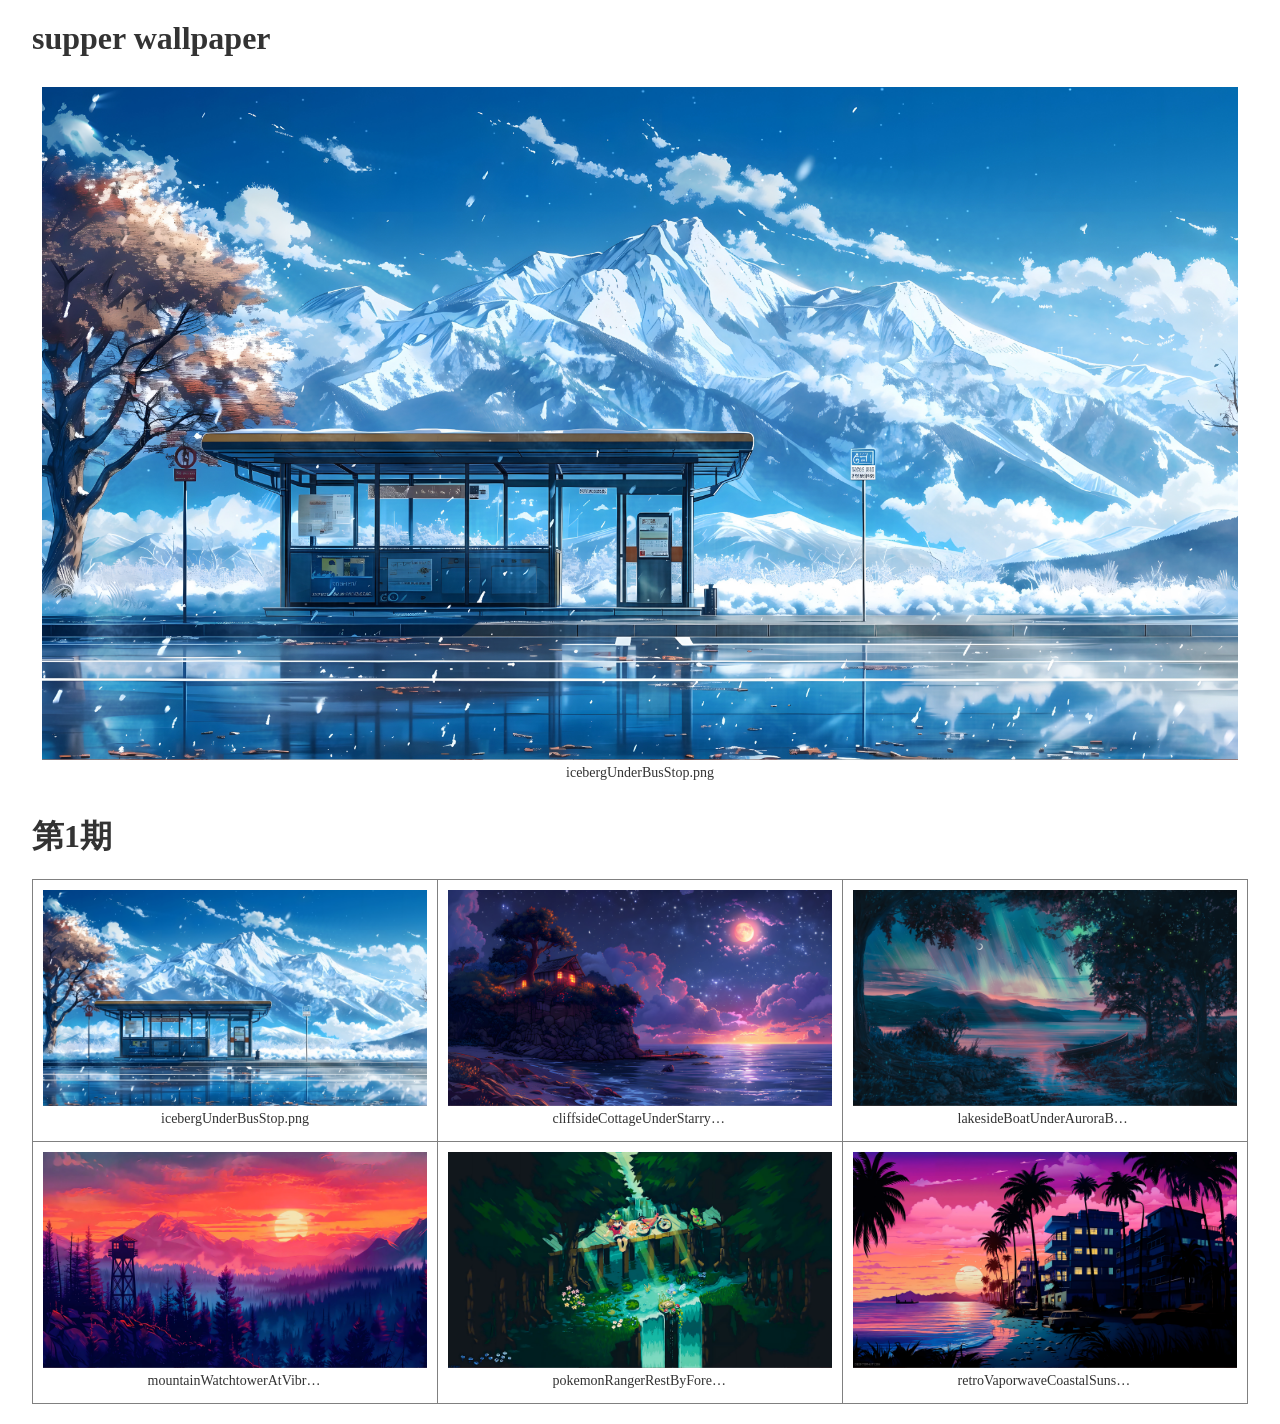
<file: index.html>
<!DOCTYPE html>
<html lang="zh-CN">

<head>
    <meta charset="UTF-8">
    <link rel="stylesheet" href="./css/style.css">
</head>

<body>
    <div class="container">
        <h1>supper wallpaper</h1>
        <div class="img-item">
            <a href="./image/png/icebergUnderBusStop.png"><img src="./image/png/icebergUnderBusStop.png"
                    alt="icebergUnderBusStop.png"><span class="file-name">icebergUnderBusStop.png</span></a>
        </div>
        <h1>第1期</h1>
        <table border="1" class="img-table">
            <tr>
                <td class="img-item">
                    <a href="./image/png/icebergUnderBusStop.png">
                        <img src="./image/png/icebergUnderBusStop.png" alt="icebergUnderBusStop.png">
                        <span class="file-name">icebergUnderBusStop.png</span>
                    </a>
                </td>
                <td class="img-item">
                    <a href="./image/png/cliffsideCottageUnderStarryMoonlitSky.png">
                        <img src="./image/png/cliffsideCottageUnderStarryMoonlitSky.png" alt="cliffsideCottageUnderStarryMoonlitSky.png">
                        <span class="file-name">cliffsideCottageUnderStarryMoonlitSky.png</span>
                    </a>
                </td>
                <td class="img-item">
                    <a href="./image/png/lakesideBoatUnderAuroraBorealisSky.png">
                        <img src="./image/png/lakesideBoatUnderAuroraBorealisSky.png" alt="lakesideBoatUnderAuroraBorealisSky.png">
                        <span class="file-name">lakesideBoatUnderAuroraBorealisSky.png</span>
                    </a>
                </td>
            </tr>
            <tr>
                <td class="img-item">
                    <a href="./image/png/mountainWatchtowerAtVibrantSunset.png">
                        <img src="./image/png/mountainWatchtowerAtVibrantSunset.png" alt="mountainWatchtowerAtVibrantSunset.png">
                        <span class="file-name">mountainWatchtowerAtVibrantSunset.png</span>
                    </a>
                </td>
                <td class="img-item">
                    <a href="./image/png/pokemonRangerRestByForestStream.png">
                        <img src="./image/png/pokemonRangerRestByForestStream.png" alt="pokemonRangerRestByForestStream.png">
                        <span class="file-name">pokemonRangerRestByForestStream.png</span>
                    </a>
                </td>
                <td class="img-item">
                    <a href="./image/png/retroVaporwaveCoastalSunset.png">
                        <img src="./image/png/retroVaporwaveCoastalSunset.png" alt="retroVaporwaveCoastalSunset.png">
                        <span class="file-name">retroVaporwaveCoastalSunset.png</span>
                    </a>
                </td>
            </tr>
        </table>
    </div>
</body>

</html>
</file>
<file: css/style.css>
/* 全局样式重置（可选，消除默认边距）
   Global style reset (optional, eliminate default margins and paddings) */
* {
    margin: 0;
    padding: 0;
    box-sizing: border-box; /* 盒模型：宽高包含内边距和边框 | Box model: width/height includes padding and border */
}

/* 容器样式（可选，控制整体宽度）
   Container style (optional, control the overall width) */
.container {
    width: 95%; /* 容器宽度占视口95% | Container width is 95% of the viewport */
    margin: 20px auto; /* 上下外边距20px，左右自动居中 | Top/bottom margin 20px, left/right auto center */
}

/* 图片项容器（核心：控制图片和文字的布局）
   Image item container (core: control the layout of images and text) */
.img-item {
    text-align: center; /* 内容水平居中 | Content horizontal center */
    padding: 10px; /* 可选，增加内边距 | Optional, add inner padding */
}

/* 链接样式：转为块级元素，方便控制
   Link style: convert to inline-block element for easy control */
.img-item a {
    display: inline-block; /* 行内块，不独占一行且可设置宽高 | Inline-block, not exclusive line and can set width/height */
    text-decoration: none; /* 去掉下划线 | Remove underline */
    color: #333; /* 文字颜色 | Text color */
}

/* 图片样式：固定宽度，避免过大
   Image style: fixed width to avoid oversize */
.img-item img {
    width: 100%; /* 可根据需求调整 | Can be adjusted according to needs */
    height: auto; /* 保持图片比例 | Maintain image aspect ratio */
    display: block; /* 消除图片底部的默认空白 | Eliminate default blank space at the bottom of the image */
    margin: 0 auto; /* 图片本身水平居中（兜底） | Image horizontal center (fallback) */
}

/* 文件名样式
   File name style */
.file-name {
    display: block; /* 独占一行 | Exclusive line */
    margin-top: 5px; /* 与图片保持间距 | Spacing with the image */
    text-align: center; /* 文字水平居中 | Text horizontal center */
    font-size: 14px; /* 字体大小 | Font size */
    /* 文本溢出省略核心属性
       Core properties for text overflow ellipsis */
    width: 25ch; /* 限制宽度为25个字符（关键：控制字符数） | Limit width to 25 characters (key: control character count) */
    margin-left: auto; /* 配合margin-right实现居中（因为设置了width） | Cooperate with margin-right to center (because width is set) */
    margin-right: auto; /* 保持居中 | Keep center */
    white-space: nowrap; /* 强制文本单行显示 | Force text to display in a single line */
    overflow: hidden; /* 隐藏溢出内容 | Hide overflow content */
    text-overflow: ellipsis; /* 溢出部分显示省略号 | Display ellipsis for overflow part */
}

/* 表格样式（可选，优化表格布局）
   Table style (optional, optimize table layout) */
.img-table {
    width: 100%; /* 表格宽度100% | Table width 100% */
    border-collapse: collapse; /* 合并表格边框 | Merge table borders */
}

/* 表格单元格样式
   Table cell style */
.img-table td {
    vertical-align: top; /* 单元格内容顶部对齐 | Cell content top alignment */
}

/* 标题样式（可选，增加间距）
   Heading style (optional, add spacing) */
h1 {
    margin: 20px 0; /* 上下外边距20px，左右无 | Top/bottom margin 20px, left/right 0 */
    color: #333; /* 文字颜色 | Text color */
}
</file>
